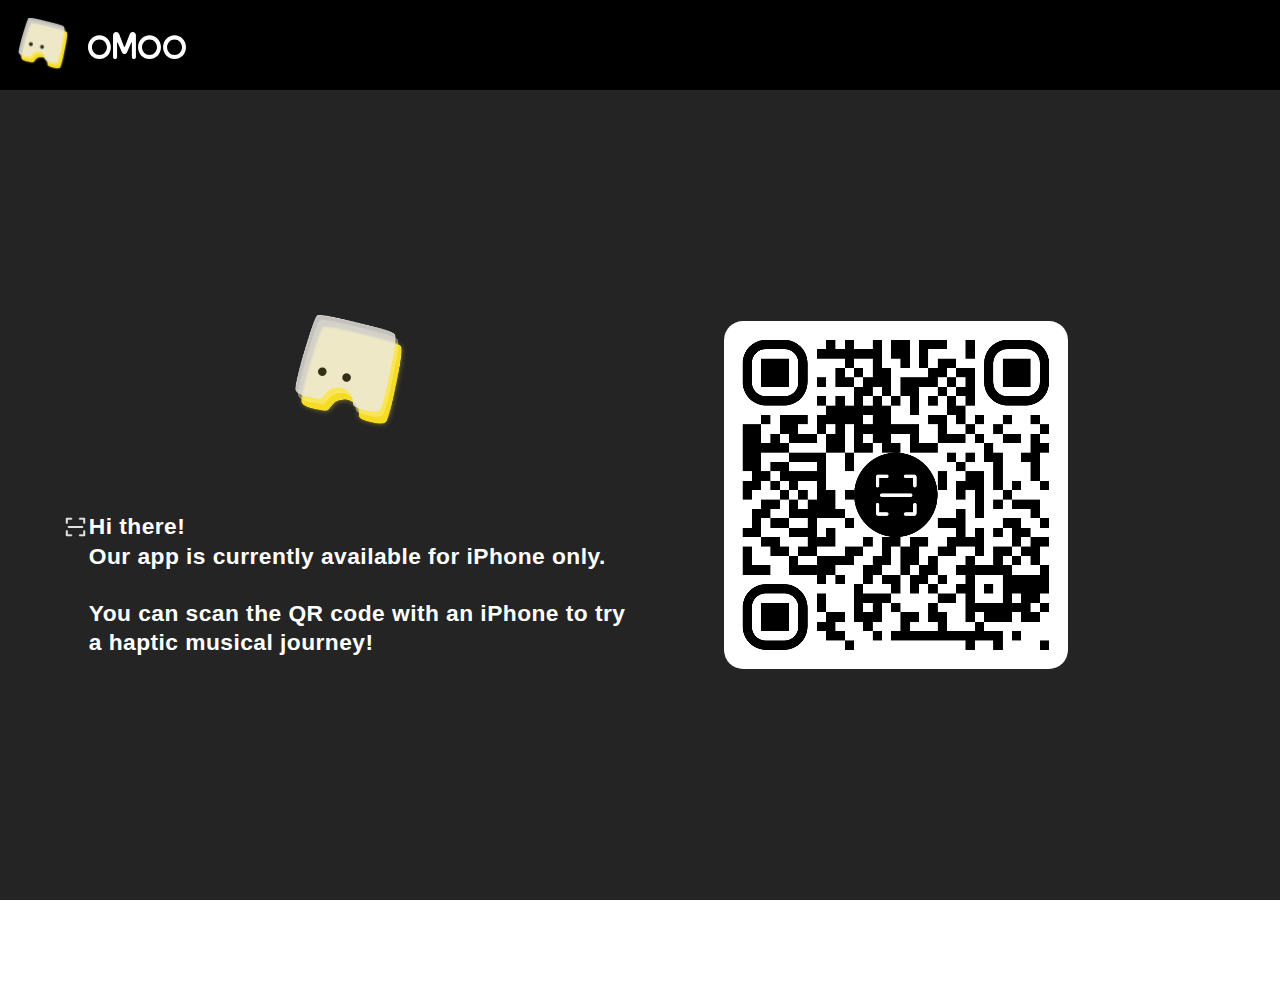
<file: index.html>
<!doctype html>
<html lang="en">
  <head>
    <meta charset="UTF-8" />
    <link rel="icon" href="./assets/tempo_icon-u1zKUbew.png" />
    <meta name="viewport" content="initial-scale=1.0" />
    <title>oMoo</title>
    <script type="module" crossorigin src="./assets/index-DRbLOyTm.js"></script>
    <link rel="stylesheet" crossorigin href="./assets/index-BPzaDma_.css">
  </head>

  <body>
    <div
      id="app"
      style="
        width: 100%;
        height: 100%;
        background-color: #242424;
        font-family: sans-serif;
        overflow: hidden;
      "
    ></div>

  </body>
</html>
</file>
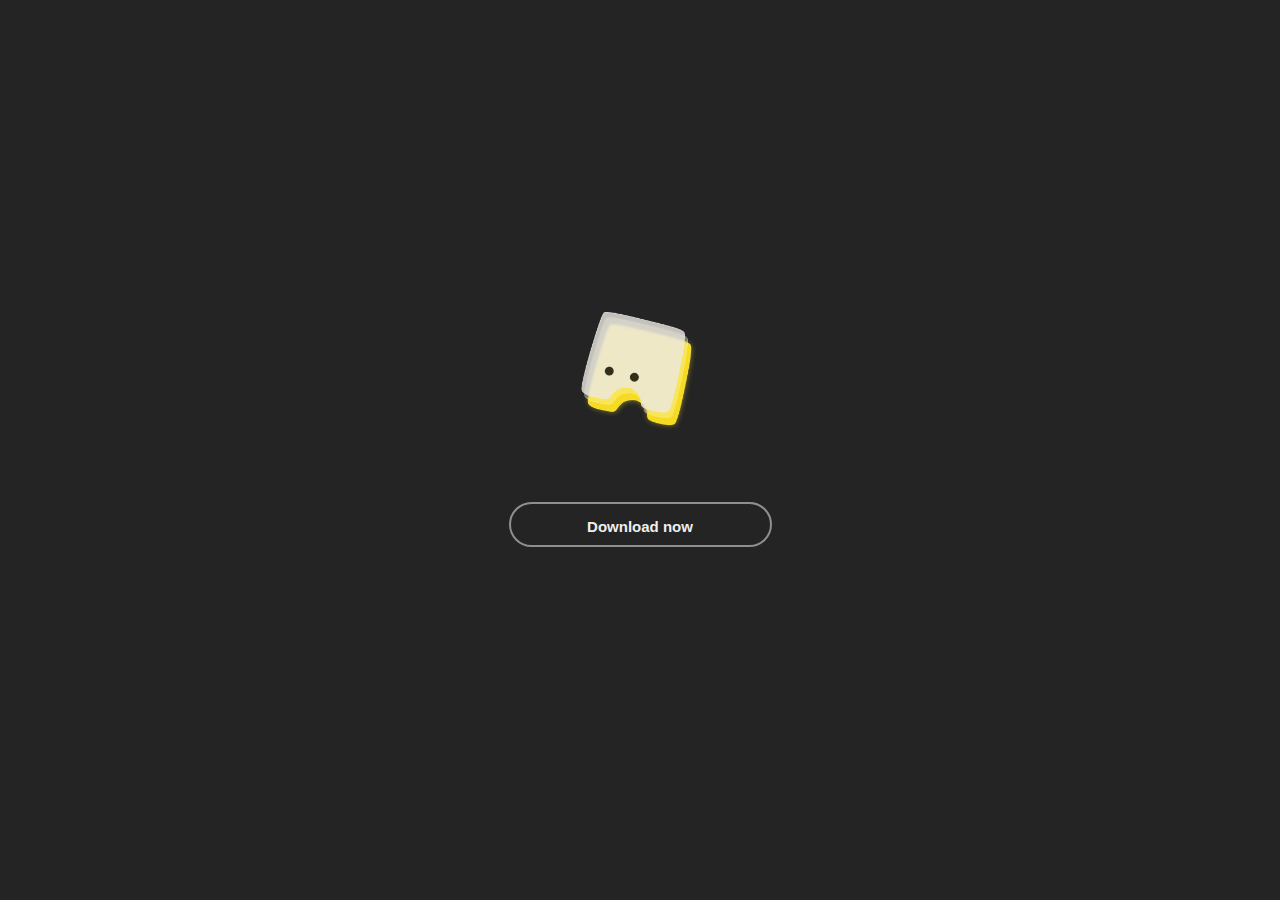
<file: downloadApp.html>
<!doctype html>
<html lang="en">
  <head>
    <meta charset="UTF-8" />
    <link rel="icon" href="./assets/tempo_icon-u1zKUbew.png" />
    <meta name="viewport" content="initial-scale=1.0" />
    <title>oMoo</title>
  </head>

  <style>
    html,
    body {
      width: 100%;
      height: 100%;
      margin: 0;
      overflow: hidden;
    }
    .main_icon_iphone {
      max-width: 345px;
      width: 35%;
      margin-top: 1vh;
      margin-bottom: 2vh;
    }

    .download_btn {
      width: 263px;
      height: 45px;
      border-radius: 25px;
      opacity: 1;
      text-align: center;
      line-height: 45px;

      background: #007bff00;
      box-sizing: border-box;
      border: 2px solid #8f8f8f;
      font-size: 15px;
      font-weight: 500;
      letter-spacing: 0em;
    }

    .aApp {
      text-decoration: none;
      color: white;
    }
  </style>

  <body>
    <div
      id="app"
      style="
        width: 100%;
        height: 100%;
        background-color: #242424;
        font-family: PingFangSC-Regular, sans-serif;
        overflow: hidden;
        display: flex;
        justify-content: center;
        align-items: center;
      "
    >
      <div
        style="display: flex; justify-content: center; flex-direction: column; align-items: center"
      >
        <img src="./assets/tempo_icon-u1zKUbew.png" class="main_icon_iphone" />
        <div style="height: 50px"></div>

        <a href="https://apps.apple.com/app/id6670431592" class="aApp">
          <div class="download_btn">
            <span style="font-size: 15px; font-weight: 590; line-height: normal; color: #eeeeee">
              Download now
            </span>
          </div></a
        >

        <div style="height: 50px"></div>
      </div>
    </div>
  </body>
</html>
</file>
<file: assets/index-BPzaDma_.css>
.swiperContain::part(bullet-active){background-color:#fff}.swiperContain::part(pagination){bottom:min(50px,5%)}html,body{width:100%;height:100%;margin:0;overflow:hidden}.qr-code1[data-v-92ec3978]{border-radius:1.5vw;overflow:hidden;max-height:57.3vh;max-width:26.8vw;width:min(26.8vw,57.3vh)}.qr-code2[data-v-92ec3978]{width:100%}[data-v-92ec3978] .qrCodeBox canvas{width:100%;height:100%}.main_icon[data-v-92ec3978]{max-width:145px;width:20%;position:absolute;top:15vh}.main_icon_iphone[data-v-92ec3978]{max-width:345px;width:35%;margin-top:1vh;margin-bottom:2vh}.container[data-v-92ec3978]{z-index:10;overflow:hidden;height:100vh;width:100vw;position:absolute;top:0;left:0;background-color:#242424;display:flex;align-items:center;color:#fff}.container .above_box[data-v-92ec3978]{height:60%;margin-top:5vh;display:flex;flex-direction:column;justify-content:center;align-items:center}.container .text1[data-v-92ec3978]{font-size:21px;font-weight:1000;line-height:normal;margin-bottom:10px}.container .text2[data-v-92ec3978]{font-size:14px;font-weight:590;line-height:normal;letter-spacing:-.01em}.container .bottomBtn[data-v-92ec3978]{left:65px;top:541px;width:263px;height:45px;border-radius:25px;opacity:1;text-align:center}.container .aApp[data-v-92ec3978]{text-decoration:none;color:#fff}.container .open_btn[data-v-92ec3978]{background:#f5db21;margin-bottom:20px;font-size:16px;font-weight:900;letter-spacing:0em;color:#171717;line-height:45px}.container .aOpen[data-v-92ec3978]{color:#171717;text-decoration:none}.container .app_btn[data-v-92ec3978]{background:#007bff00;box-sizing:border-box;border:2px solid #8f8f8f;font-size:15px;font-weight:500;letter-spacing:0em;line-height:41px}.container_android[data-v-92ec3978]{width:100%;height:100%;display:flex;justify-content:center;align-items:center;flex-direction:column}.container_android .main_icon_android[data-v-92ec3978]{max-width:245px;width:22%;margin-top:1vh;margin-bottom:2vh}.container_android .span-android[data-v-92ec3978]{font-family:SF Pro;font-size:15px;font-weight:700;line-height:131.52%;letter-spacing:.02em;color:#ededed}.container_android .an-qrCodeBox[data-v-92ec3978]{border-radius:10px;overflow:hidden}.container_android .textBox[data-v-92ec3978]{max-width:75vw;display:flex;padding:0 37px;margin-bottom:6vh;text-align:left;text-justify:inter-word}.wx-container[data-v-92ec3978]{display:block}.clickRight[data-v-92ec3978]{position:absolute;right:15.7vw;font-size:19px}.detail_text[data-v-92ec3978]{font-size:19px;margin-top:20vh;text-align:center}.el-carousel__item h3[data-v-92ec3978]{font-size:14px;opacity:.75;line-height:200px;margin:0}img[data-v-92ec3978]{object-fit:contain}.flex-row[data-v-92ec3978]{display:flex;flex-direction:row}.flex-column[data-v-92ec3978]{display:flex;flex-direction:column}.row-box[data-v-92ec3978]{display:flex;flex-direction:column;width:100%}.center[data-v-92ec3978]{justify-content:center;align-items:center}span[data-v-92ec3978]{font-size:4.93vw;white-space:pre-wrap}.arrow[data-v-92ec3978]{width:15.7vw;height:15.7vw;object-fit:contain;margin-right:3.9vw}.arrow1[data-v-92ec3978]{width:15.7vw;height:15.7vw;object-fit:contain}.safari[data-v-92ec3978]{vertical-align:-10%;width:5vw;object-fit:contain}.safari_text[data-v-92ec3978]{color:#007aff;font-weight:550}.logo-bar[data-v-92ec3978]{height:10vh;display:flex;flex-direction:row;justify-content:flex-start;align-items:center;background-color:#000}.main-body[data-v-92ec3978]{height:90vh}.container-pc[data-v-92ec3978]{background-color:#242424;width:100%;height:100%;position:absolute;top:0;left:0;display:flex;flex-direction:column}.container-pc .span-pc[data-v-92ec3978]{font-size:1.78vw;font-weight:700;line-height:131.52%;letter-spacing:.02em;color:#fff}.container-pc .textBox[data-v-92ec3978]{display:flex;text-align:left;text-justify:inter-word}.QRcode[data-v-92ec3978]{max-height:57.3vh;max-width:26.8vw}
</file>
